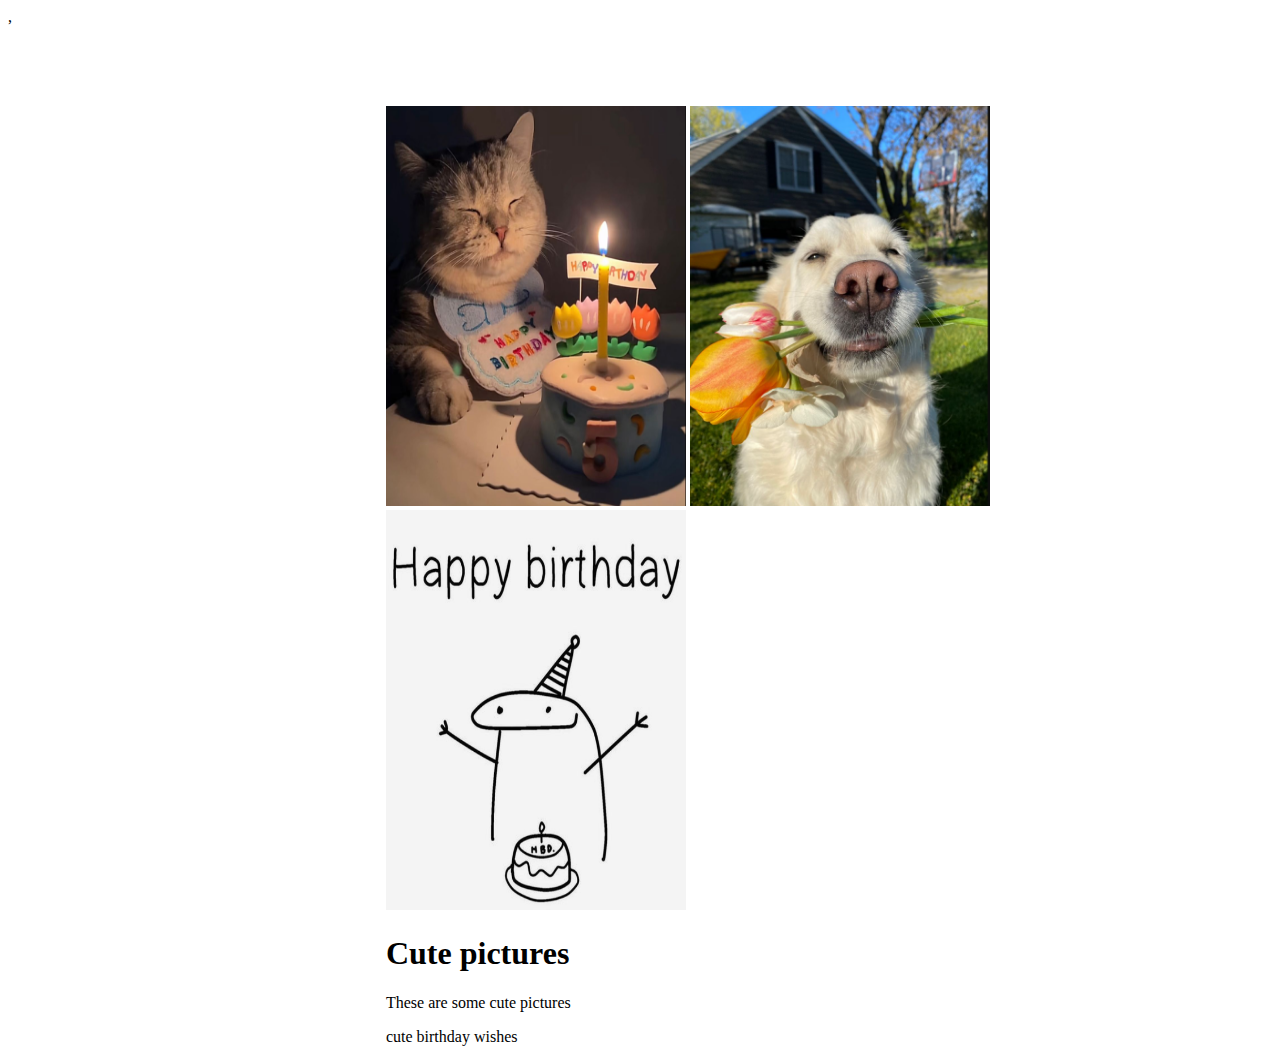
<file: Day 10/index.html>
<!-- Inline element vs Block element-->
<!DOCTYPE html>
<html lang="en">
<head>
    <meta charset="UTF-8">
    <meta name="viewport" content="width=device-width, initial-scale=1.0">
    <title>Document</title>
</head>
<body>,

    <!-- Inline element -->
     <!-- <a href="https://coder army" style="background-color: aquamarine;">coder army</a>
     <a href="https://money fame">money fame</a>
     <br style="background-color: blueviolet;">
     <img src="../Day 9/graph-data-structure.webp" alt="image" height="200" width="200"> -->
     <!-- <img src="../Day 9/tree-data-structure-banners-(2).webp" alt=" image 2" width="200" height="200"> -->
     <!-- Block element-->
    <!-- <h1 style="background-color: aquamarine;"> Heading 1 </h1>
    <p style="background-color: brown;display:inline;">Paragraph</p> -->
    <!-- entire  block space full width-->
     <!-- Always start from new line -->
      <div style="margin-top: 10ch; margin-left: 10cm">
        <img src="./Screenshot 2024-04-11 235905.png" alt="birthday image"height="400" width="300">
      <img src="./Screenshot 2024-04-12 000035.png" alt="cute-pic" height="400" width="300">
        <img src="./Screenshot 2024-04-11 235410.png" alt="cute-pics" height="400" width="300">
      <h1>Cute pictures</h1>
        <p>These are some cute pictures</p>
        <p>cute birthday wishes</p>
        <p>
        </div>
      <div>
        <!-- most important tag -->

      </div>

</body>
</html>
</file>
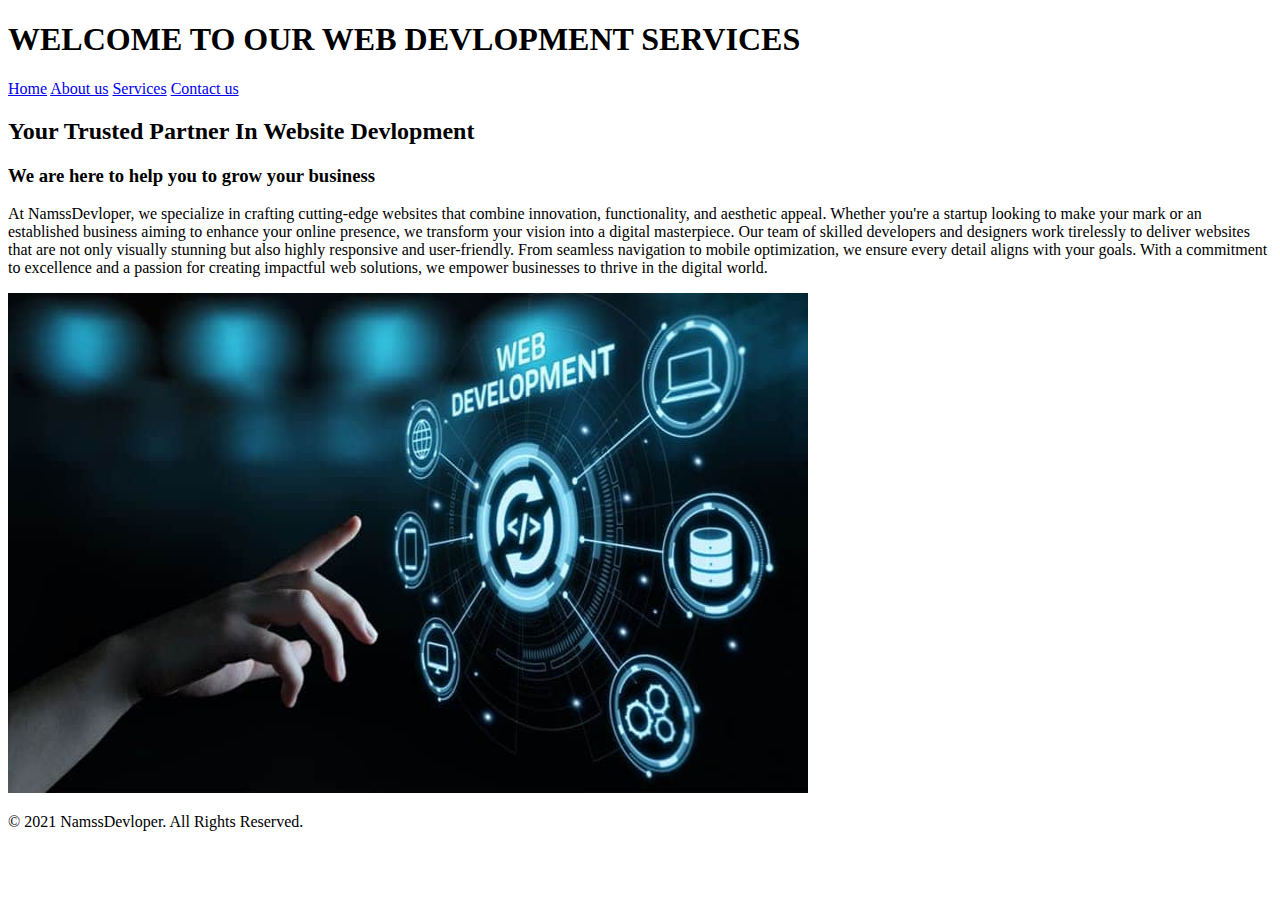
<file: WEBSITE/index.html>
<!DOCTYPE html>
<html lang="en">
<head>
    <meta charset="UTF-8">
    <meta name="viewport" content="width=device-width, initial-scale=1.0">
    <title>Document</title>
</head>
<body>
    <!--Home page creation-->
    <header>
        <h1>    WELCOME TO OUR WEB DEVLOPMENT SERVICES</h1>
        <nav>
        <a href="./index.html">Home</a>
        <a href="./About.html">About us</a>
        <a href="./Services.html">Services</a>
        <a href="./Contact.html">Contact us</a>
        </nav> <!--nav is used for navigation bar  which means person is going to another page-->
    </header>
    <main>
        <h2>    Your Trusted Partner In Website Devlopment </h2>
        <h3>    We are here to help you to grow your business</h3>
        <p>At NamssDevloper, we specialize in crafting cutting-edge websites that combine innovation, functionality, and aesthetic appeal. Whether you're a startup looking to make your mark or an established business aiming to enhance your online presence, we transform your vision into a digital masterpiece. Our team of skilled developers and designers work tirelessly to deliver websites that are not only visually stunning but also highly responsive and user-friendly. From seamless navigation to mobile optimization, we ensure every detail aligns with your goals. With a commitment to excellence and a passion for creating impactful web solutions, we empower businesses to thrive in the digital world.</p>
        <img src="./web_development_is_important_176fa0618e.jpg" height="500" width="800">
    
    </main>
    <footer>
        <p>    &copy; 2021 NamssDevloper. All Rights Reserved.</p>
        <!-- &copy; is used for copy right symbol -->
    </footer>
    <!--id should be uniqe and class can hold more things-->
</body>
</html>
</file>
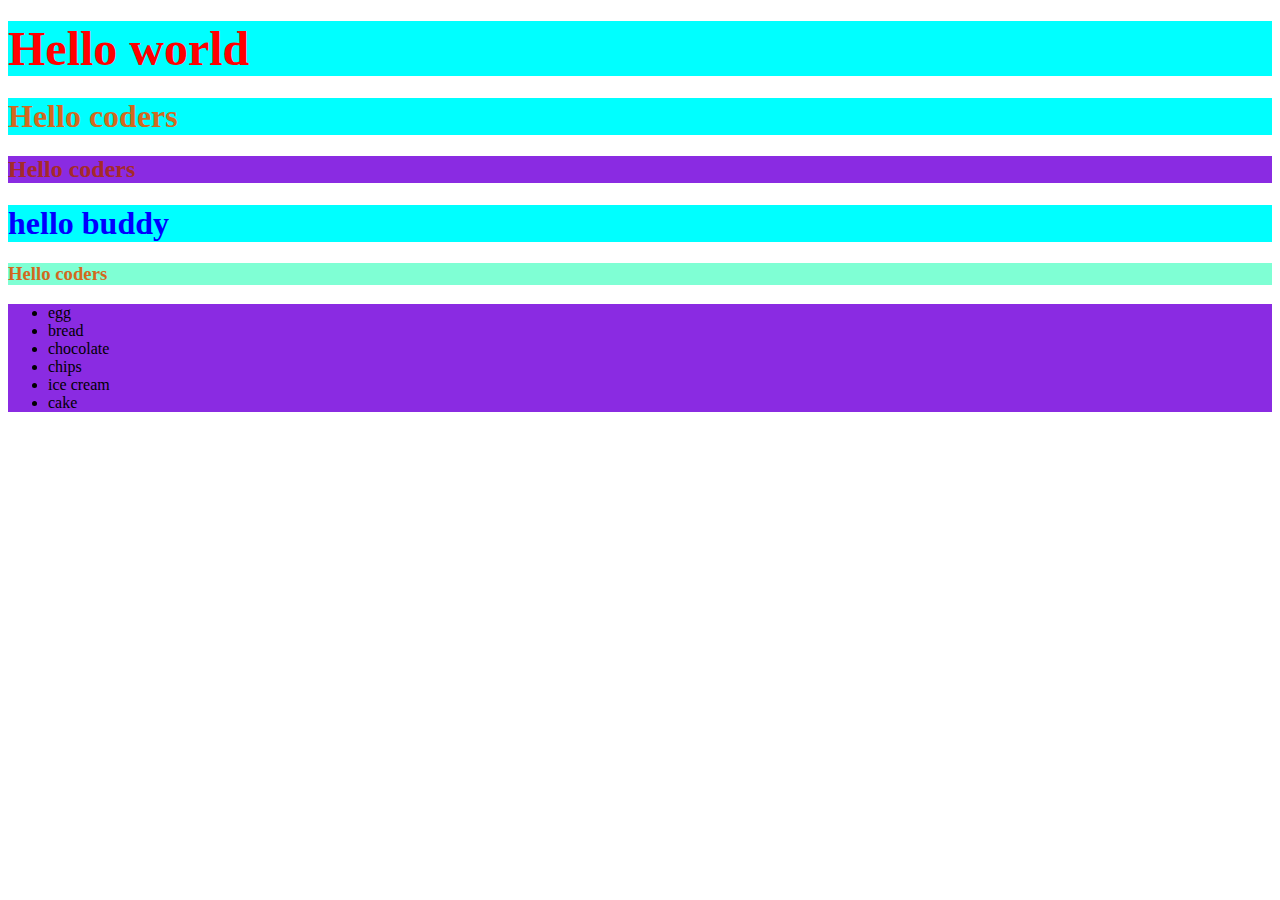
<file: 02css/day01/index.html>
<!DOCTYPE html>
<html lang="en">
<head>
    <meta charset="UTF-8">
    <meta name="viewport" content="width=device-width, initial-scale=1.0">
    <title>Document</title>
    <style>
        /* select by element */
        h1{ 
            color: blue;
            background-color: aqua;
        }
        h2{
            color: brown;
            background-color: blueviolet;
        }
        h3{
            color: chocolate;
            background-color: aquamarine;
        }
    </style>
</head>
<body>
    <h1><font color="red" size="10" > Hello world</font> </h1>
    <!-- inline css-->
    <!-- internal css -->

    <!-- external css --> 
     <h1 style="color: chocolate ; background-color:aqua "> Hello coders </h1>
     <h2> Hello coders </h2>
     <h1> hello buddy</h1>
        <h3> Hello coders </h3>
     <ul style="background-color: blueviolet;">
     <li>egg</li>
        <li>bread</li>
        <li>chocolate</li>
        <li>chips</li>
        <li>ice cream</li>
        <li>cake</li>
    </ul>


</body>
</html>
</file>
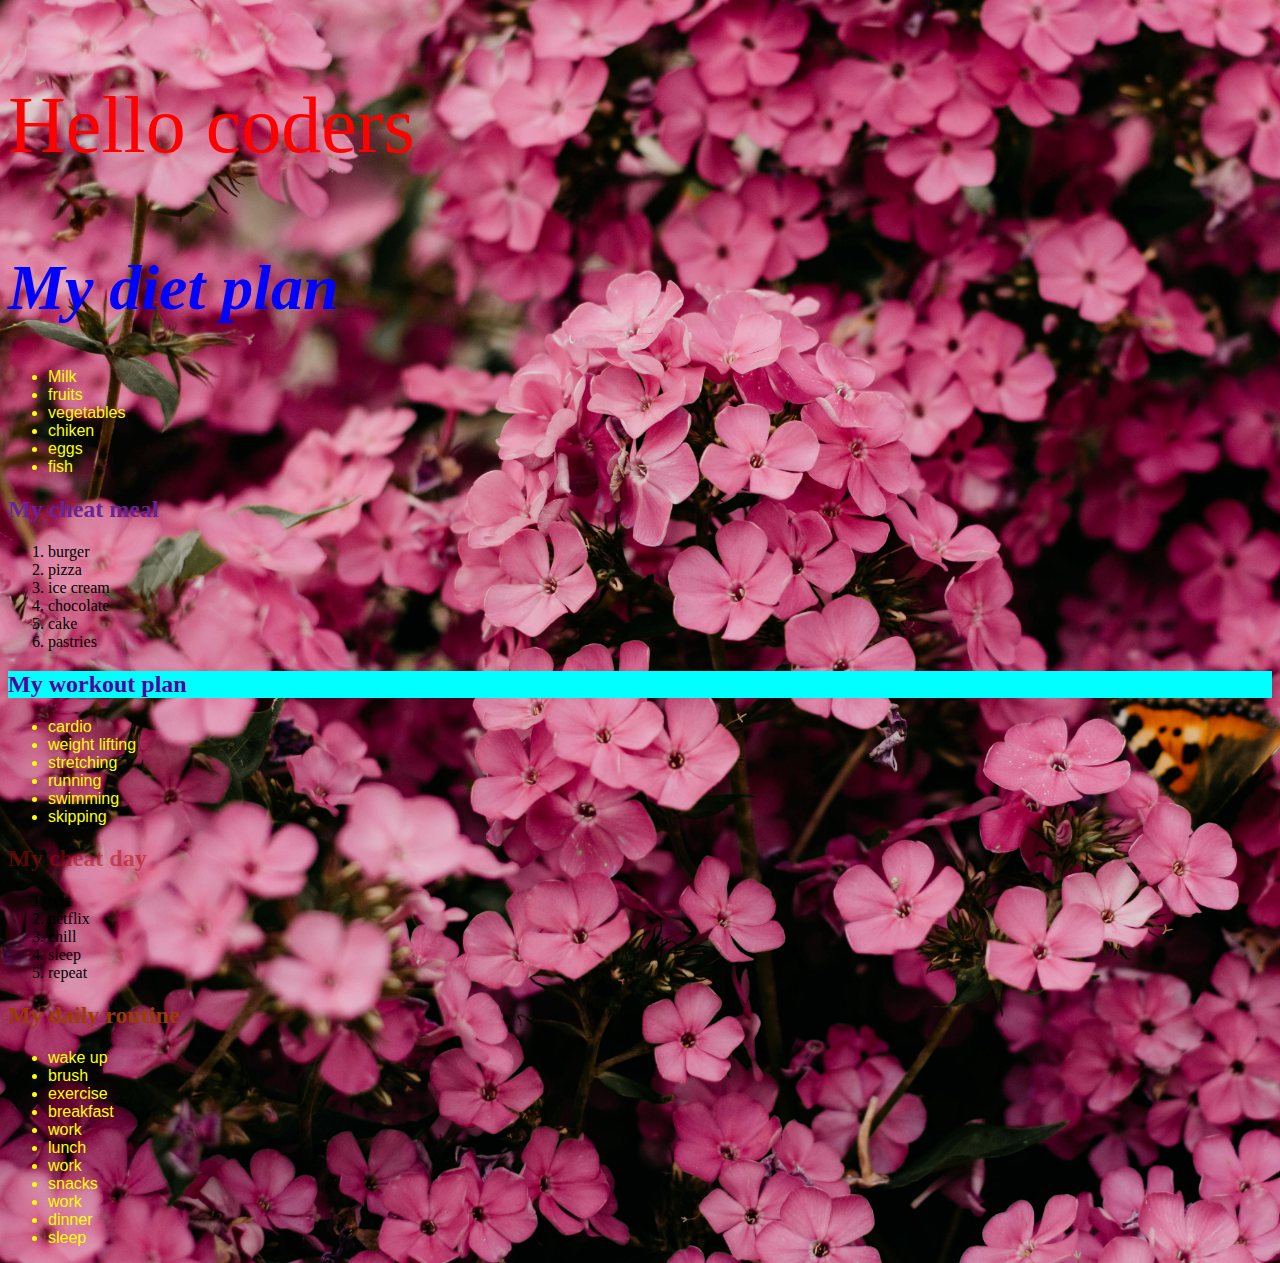
<file: 02css/day02/index.html>
<!DOCTYPE html>
<html lang="en">
<head>
    <meta charset="UTF-8">
    <meta name="viewport" content="width=device-width, initial-scale=1.0">
    <title>Document</title>
    <link rel="stylesheet" href="style.css">
</head>
<body>
    
    <div>
        <p>
            Hello coders
        </p>
    </div>
     <!-- har koi kisika bhi child nahi ban sakta Inline element block element ke andar nahi ayga -->
      <h1> My diet plan</h1>
        <ul>
            <li>Milk</li>
            <li>fruits</li>
            <li>vegetables</li>
            <li>chiken</li>
            <li>eggs</li>
            <li>fish</li>
            
        </ul>
      <h2>My cheat meal</h2>
        <ol>
            <li>burger</li>
            <li>pizza</li>
            <li>ice cream</li>
            <li>chocolate</li>
            <li>cake</li>
            <li>pastries</li>
        </ol>
        <h2 id="one">My workout plan</h3>
        <ul>
            <li>cardio</li>
            <li>weight lifting</li>
            <li>stretching</li>
            <li>running</li>
            <li>swimming</li>
            <li>skipping</li>
        </ul>
        <h2 id="two">My cheat day</h4>
        <ol>
            <li>rest</li>
            <li>netflix</li>
            <li>chill</li>
            <li>sleep</li>
            <li>repeat</li>
        </ol>
        <h2 class="three" >My daily routine</h5>
        <ul>
            <li>wake up</li>
            <li>brush</li>
            <li>exercise</li>
            <li>breakfast</li>
            <li>work</li>
            <li>lunch</li>
            <li>work</li>
            <li>snacks</li>
            <li>work</li>
            <li>dinner</li>
            <li>sleep</li>
        </ul>
        


</body>
</html>
</file>
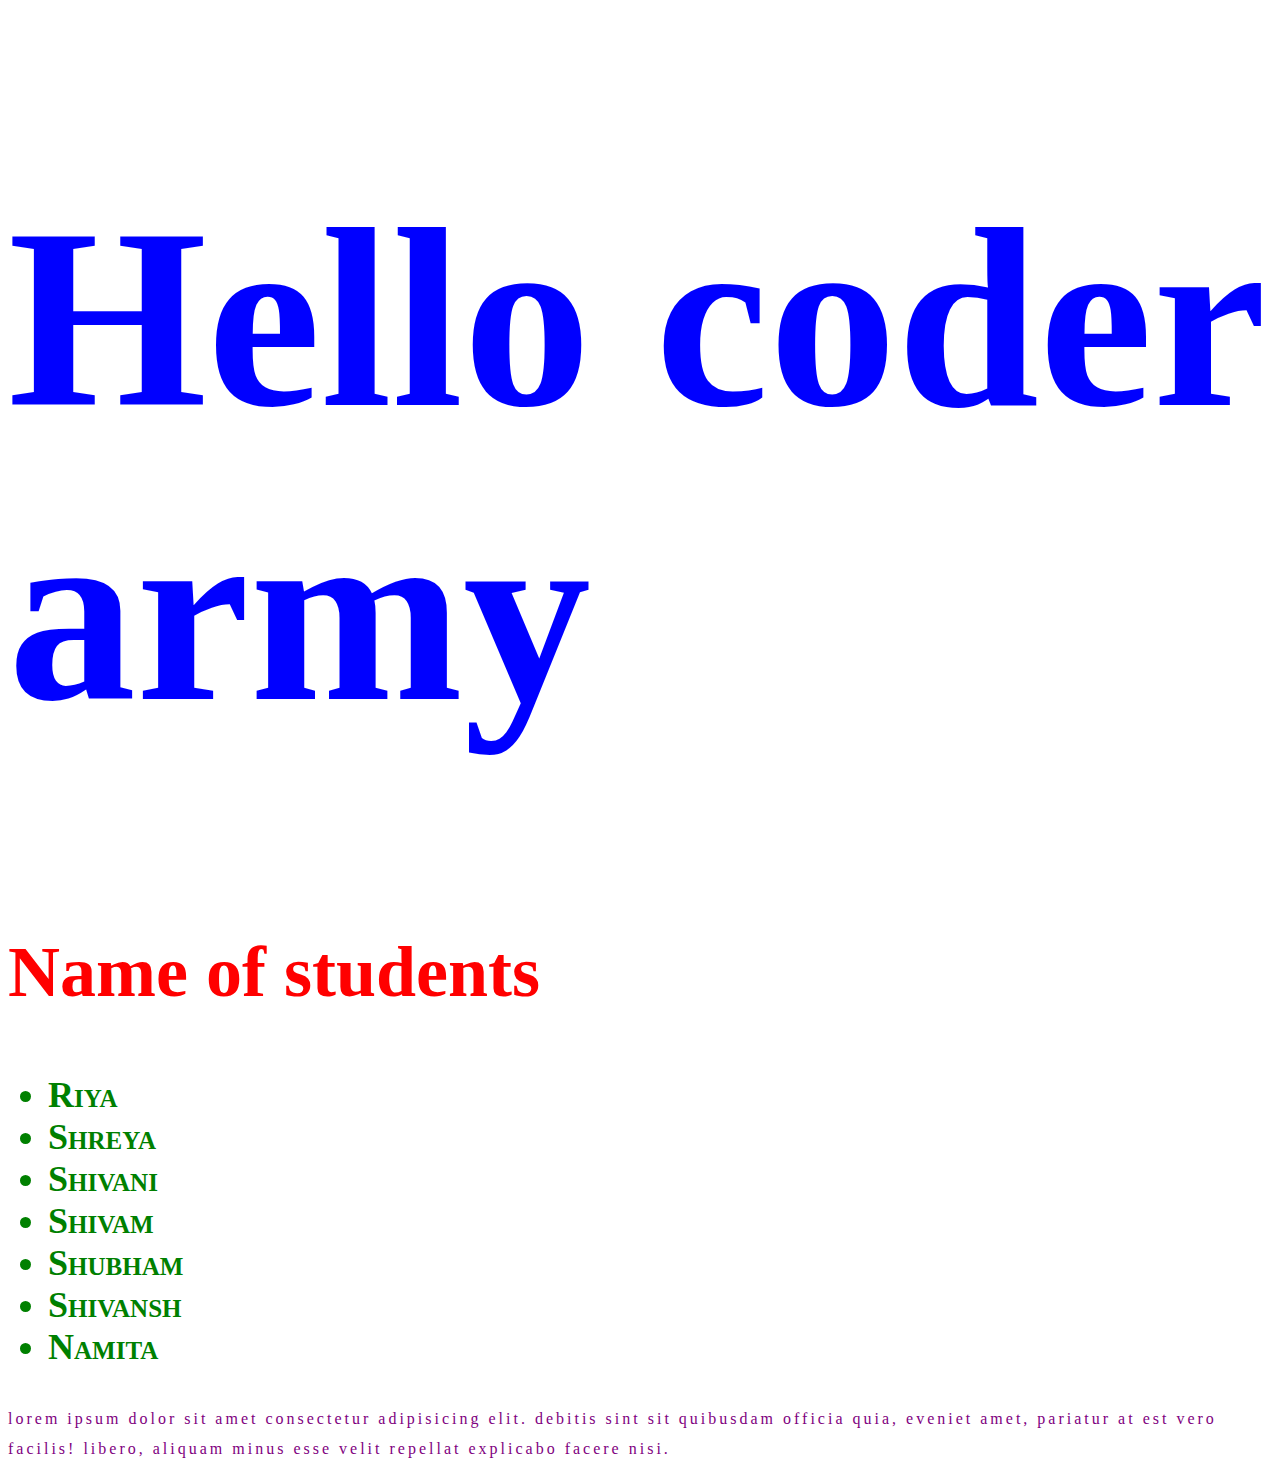
<file: 02css/day03/index.html>
<!DOCTYPE html>
<html lang="en">
<head>
    <meta charset="UTF-8">
    <meta name="viewport" content="width=device-width, initial-scale=1.0">
    <title>Document</title>
    <link rel="stylesheet" href="style.css">
</head>
<body>
    <h1>Hello coder army</h1>
    <h2>Name of students</h2>
    <ul>
        <li>Riya</li>
        <li>Shreya</li>
        <li>Shivani</li>
        <li>Shivam</li>
        <li>Shubham</li>
        <li>Shivansh</li>
        <li>Namita</li>
    </ul>
    <p>Lorem ipsum dolor sit amet consectetur adipisicing elit. Debitis sint sit quibusdam officia quia, eveniet amet, pariatur at est vero facilis! Libero, aliquam minus esse velit repellat explicabo facere nisi.</p>

</body>
</html>
</file>
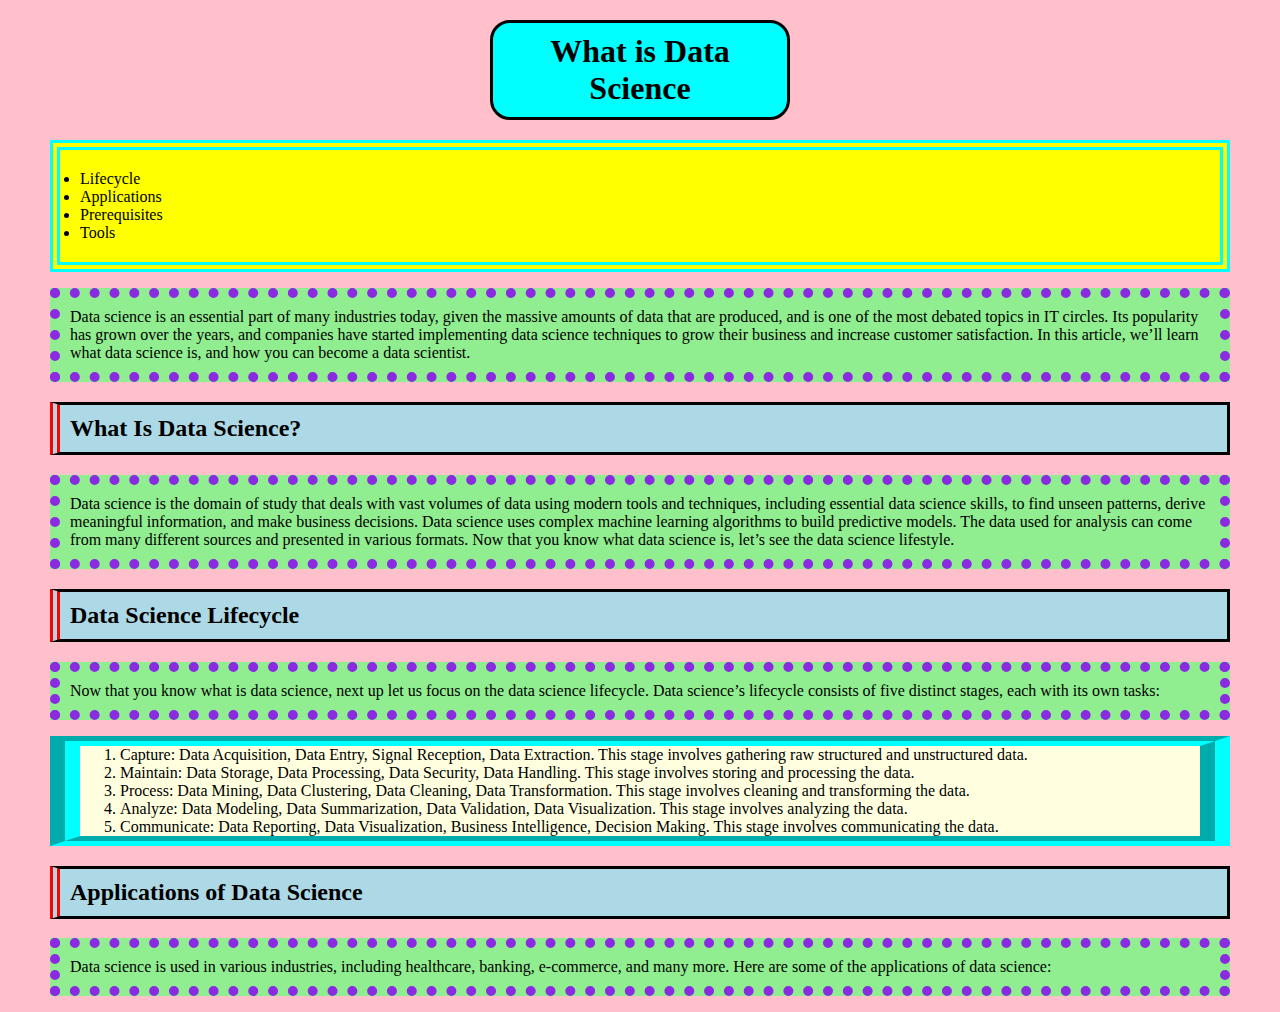
<file: 02css/day04/index.html>
<!DOCTYPE html>
<html lang="en">
<head>
    <meta charset="UTF-8">
    <meta name="viewport" content="width=device-width, initial-scale=1.0">
    <title>Document</title>
    <link rel="stylesheet" href="./style.css">
</head>
<body>
    <h1>What is Data Science</h1>
    <ul>
        <li>Lifecycle</li>
        <li>Applications</li>
        <li>Prerequisites</li>
        <li>Tools</li>
    </ul>
    <p>
        Data science is an essential part of many industries today, given the massive amounts of data that are produced, and is one of the most debated topics in IT circles. Its popularity has grown over the years, and companies have started implementing data science techniques to grow their business and increase customer satisfaction. In this article, we’ll learn what data science is, and how you can become a data scientist.</p>
    <h2>What Is Data Science?</h2>
    <p>Data science is the domain of study that deals with vast volumes of data using modern tools and techniques, including essential data science skills, to find unseen patterns, derive meaningful information, and make business decisions. Data science uses complex machine learning algorithms to build predictive models. The data used for analysis can come from many different sources and presented in various formats. Now that you know what data science is, let’s see the data science lifestyle.</p>
    <h2>Data Science Lifecycle</h2>
    <p>Now that you know what is data science, next up let us focus on the data science lifecycle. Data science’s lifecycle consists of five distinct stages, each with its own tasks:</p>
    <ol>
        <li>Capture: Data Acquisition, Data Entry, Signal Reception, Data Extraction. This stage involves gathering raw structured and unstructured data.</li>
        <li>Maintain: Data Storage, Data Processing, Data Security, Data Handling. This stage involves storing and processing the data.</li>
        <li>Process: Data Mining, Data Clustering, Data Cleaning, Data Transformation. This stage involves cleaning and transforming the data.</li>
        <li>Analyze: Data Modeling, Data Summarization, Data Validation, Data Visualization. This stage involves analyzing the data.</li>
        <li>Communicate: Data Reporting, Data Visualization, Business Intelligence, Decision Making. This stage involves communicating the data.</li>
    </ol>
    <h2>Applications of Data Science</h2>
    <p>Data science is used in various industries, including healthcare, banking, e-commerce, and many more. Here are some of the applications of data science:</p>
</body>
</html>
</file>
<file: 02css/day02/style.css>
/* font family
font size
10px, 3rem (relative to HTML font size),2 em (in respect of parent),120%( relative to parent font size), viewport width20vw(20% of viewportwidth),
viewport height 20vh */
/* font-weight(normal,bold,or numerical value from 100 to 900)
font style(normal,italic,oblique)
font-variant(normal,small-caps) */

div > p {
    color: red;
    font-size: 80px;

}
/* changing colors with name */
h1{
    color: blue;
    font-size: 4em;
    font-style: italic;
}
ul{
    color: greenyellow;
      font-family: Georgia, 'Times New Roman', Times, serif;
}
/* red green blue s koi bhi color ban sakta h just choose between 0-255  */
h2{
    color: rgb(104, 36, 150);
    
}
/* # laga k 6 digit koi bhi 0 s le k f tak koi bhi color ban sakta h */
#one{
    color: #5003a0;
    background-color: aqua;
}
/* hsl hue(0 to 360) saturation() lightness() */
.three{
    color: hsla(23, 98%, 31%, 0.989);
    
}
/* rgba red green blue alpha(0 to 1) */
#two{
    color: rgba(168, 9, 9, 0.5);
}
ul{
    color: yellow;
    font-family: 'Segoe UI', Tahoma, Geneva, Verdana, sans-serif;
}
/* body{
    background-color:blanchedalmond
} */
body{
    background-image: url(../day02/pexels-iriser-1408221.jpg);
    /* background size cover will fit image perfectly in the background  */
    background-size: cover;
    background-repeat: no-repeat;

}
ul{
    color: yellow;
    font-family: 'Segoe UI', Tahoma, Geneva, Verdana, sans-serif;
}
</file>
<file: 02css/day03/style.css>
/* viewport */
h1 {
    color: blue;
    font-size: 20vw;
    font-style:inherit;
   
}
/* percentage of viewport width */
h2 {
    color: red;
    font-size: 8vh;
    font-style:inherit;
}
/* fontweight */
ul {
    color: green;
    font-size: 4vh;
    font-weight: bold;
    font-style: normal;
    font-variant: small-caps;
}
p {
    color: purple;
    line-height: 30px;
    letter-spacing: 3px;
    will-change: 20px;
    text-transform: lowercase;
    font-stretch: ultra-expanded;
   
}
</file>
<file: 02css/day04/style.css>
h1 {
    background-color: aqua;
    width: 300px;
    height: 100px;
    border-style: solid;
    padding: 10px;
    border-radius: 20px;
    text-align: center;
    margin: 20px auto;
    box-sizing: border-box;
    transition: all 0.3s ease;
}

h1:hover {
    background-color: lightcoral;
    color: white;
    transform: scale(1.1);
}

ul {
    background-color: yellow;
    border: 10px aqua double;
    padding: 20px;
    transition: all 0.3s ease;
}

ul:hover {
    background-color: orange;
    border-color: darkblue;
    transform: rotate(5deg);
}

body {
    background-color: pink;
    margin: 20px 50px 15px 50px;
}

p {
    background-color: lightgreen;
    border-width: 10px;
    border-color: blueviolet;
    border-style: dotted;
    padding: 10px;
    transition: all 0.3s ease;
}

p:hover {
    background-color: darkgreen;
    color: white;
    border-style: solid;
}

h2 {
    background-color: lightblue;
    border-style: solid;
    padding: 10px;
    border-left-width: 10px;
    border-left-color: red;
    border-left-style: double;
    transition: all 0.3s ease;
}

h2:hover {
    border-left-color: darkred;
    background-color: lightgray;
    font-size: 1.5em;
}

ol {
    background-color: lightyellow;
    border-width: 10px 30px;
    border-color: aqua;
    border-style: groove;
    transition: all 0.3s ease;
}

ol:hover {
    background-color: lightpink;
    border-width: 15px 40px;
    border-color: purple;
}
/* CSS pseudo-class ka use kisi bhi HTML element ke mouse ke upar aane par special styling apply karne ke liye hota hai. */
</file>
